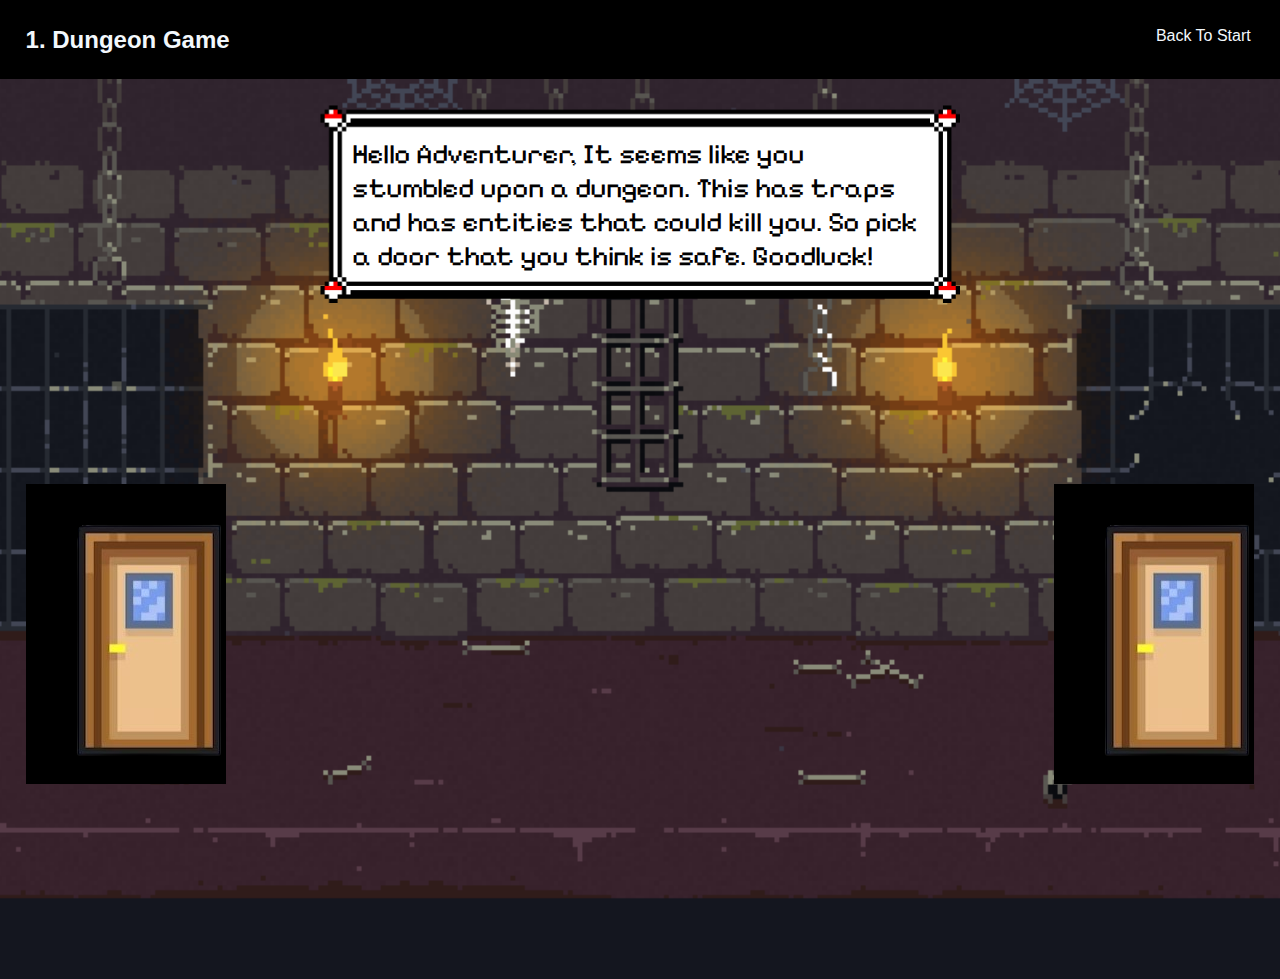
<file: index.html>
<!DOCTYPE html>
<html lang="en">
<head>
    <meta charset="UTF-8">
    <meta name="viewport" content="width=device-width, initial-scale=1.0">
    <title>Dungeon Game</title>
    <link rel="stylesheet" href="style.css">
    <link rel="icon" type="image/x-icon" href="static/favicon.gif">
</head>
<body>
    <nav>
        <div class="title-section">
            <h1>1. Dungeon Game</h1>
        </div>
        <div class="links">
            <a href="index.html">Back To Start</a>
        </div>
    </nav>
    <div class="main_page">
        <div class="filler"></div>
        <div class="text-box">
            <p>Hello Adventurer, It seems like you stumbled upon a dungeon. This has traps and has entities that could kill you. So pick a door that you think is safe. Goodluck! </p>
        </div>
        <div class="doors">
            <iframe class="door" src="D1 L.html" frameborder="0" width="200" height="300"></iframe>
            <iframe class="door" src="D1 R.html" frameborder="0" width="200" height="300"></iframe>
        </div>
    </div>
</body>
</html>
</file>
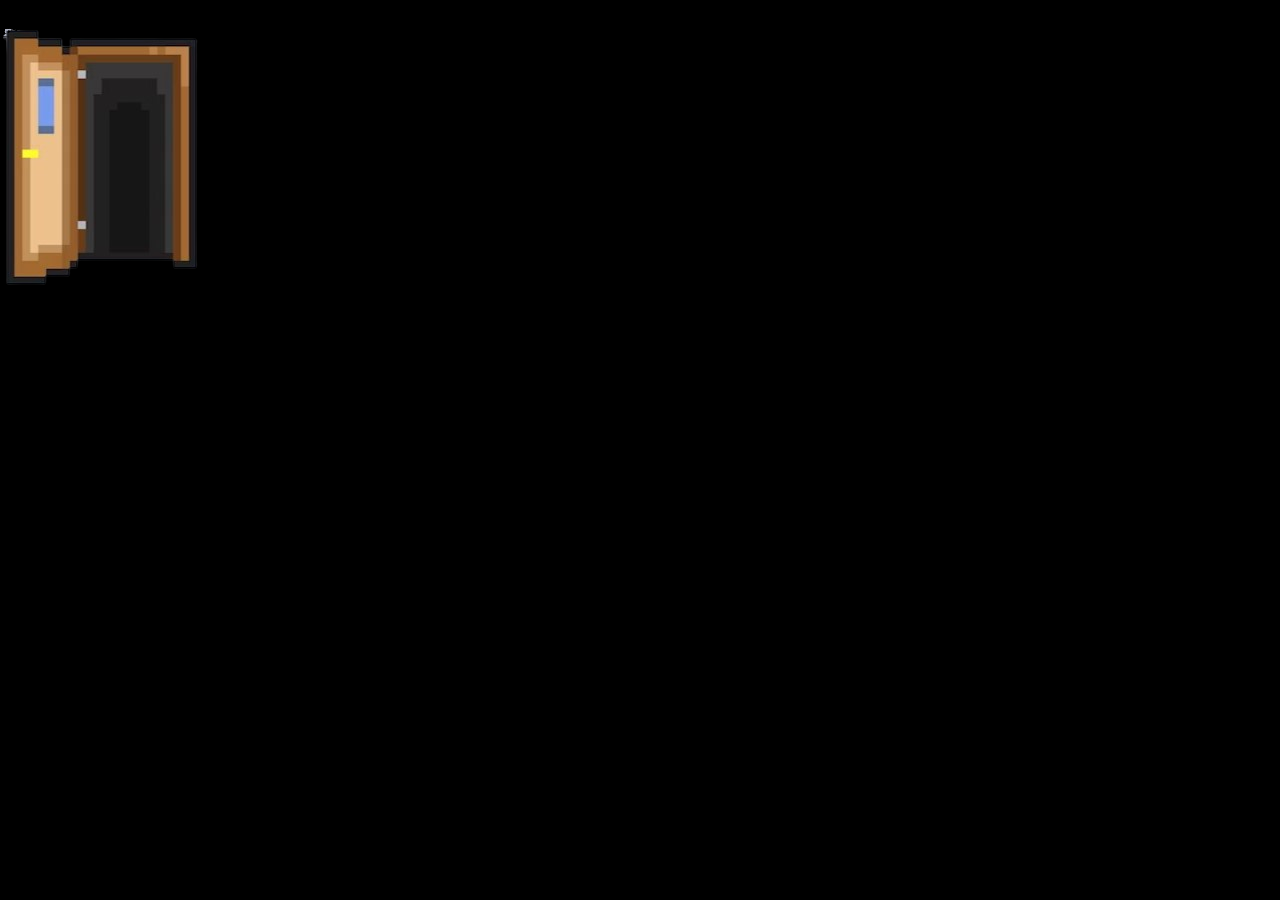
<file: D1 L.html>
<!DOCTYPE html>
<html lang="en">
<head>
    <meta charset="UTF-8">
    <meta name="viewport" content="width=device-width, initial-scale=1.0">
    <title>Document</title>
    <style>
        * {
            top: 0;
            margin: 0;
            padding: 0;
        }

        body {
            background-color: black;
        }

        .door {
            background-image: url("static/door\ close.png");
            background-repeat: no-repeat;
            background-size: cover;
            transition: background-image 0.5s;
            height: 300px;
            width: 200px;
        }

        .door:hover {
            background-image: url("static/door\ open.png");
        }
    </style>
</head>
<body>
    <a href="res D1 L.html" target="_parent">
        <div class="door"></div>
    </a>
</body>
</html>
</file>
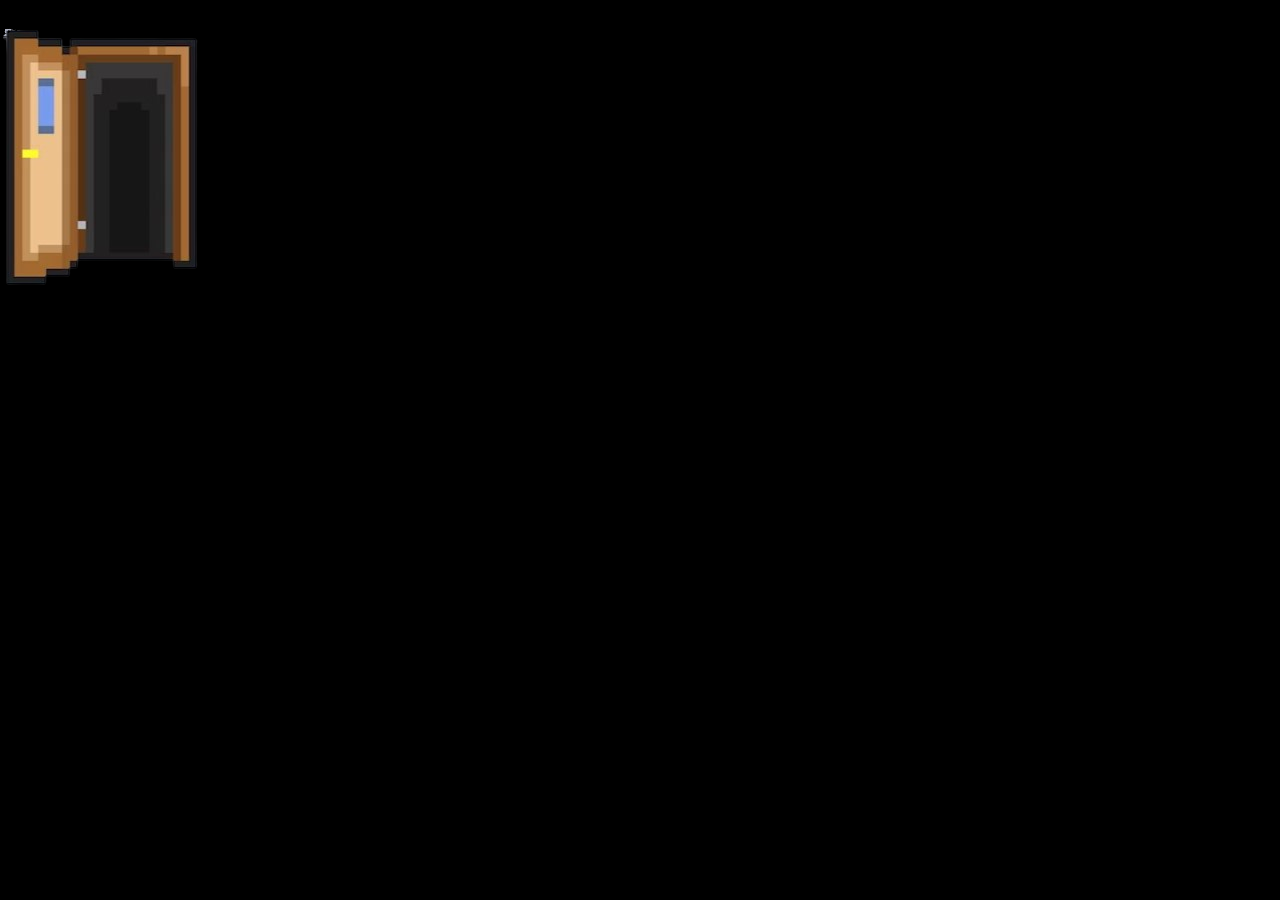
<file: D1 R.html>
<!DOCTYPE html>
<html lang="en">
<head>
    <meta charset="UTF-8">
    <meta name="viewport" content="width=device-width, initial-scale=1.0">
    <title>Document</title>
    <style>
        * {
            top: 0;
            margin: 0;
            padding: 0;
        }

        body {
            background-color: black;
        }

        .door {
            background-image: url("static/door\ close.png");
            background-repeat: no-repeat;
            background-size: cover;
            transition: background-image 0.5s;
            height: 300px;
            width: 200px;
        }

        .door:hover {
            background-image: url("static/door\ open.png");
        }
    </style>
</head>
<body>
    <a href="res D1 R.html" target="_parent">
        <div class="door"></div>
    </a>
</body>
</html>
</file>
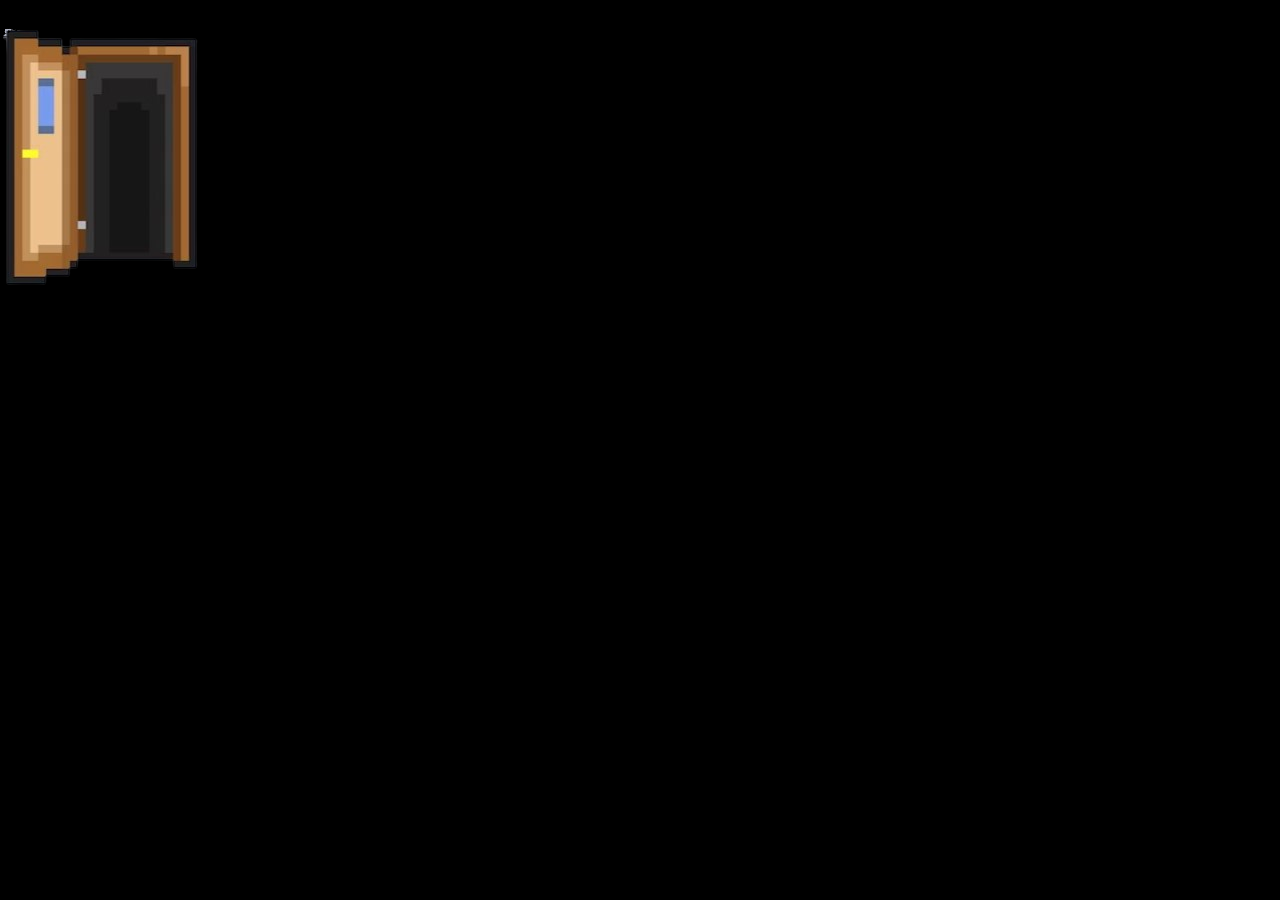
<file: D2 L.html>
<!DOCTYPE html>
<html lang="en">
<head>
    <meta charset="UTF-8">
    <meta name="viewport" content="width=device-width, initial-scale=1.0">
    <title>Document</title>
    <style>
        * {
            top: 0;
            margin: 0;
            padding: 0;
        }

        body {
            background-color: black;
        }

        .door {
            background-image: url("static/door\ close.png");
            background-repeat: no-repeat;
            background-size: cover;
            transition: background-image 0.5s;
            height: 300px;
            width: 200px;
        }

        .door:hover {
            background-image: url("static/door\ open.png");
        }
    </style>
</head>
<body>
    <a href="res D2 L.html" target="_parent">
        <div class="door"></div>
    </a>
</body>
</html>
</file>
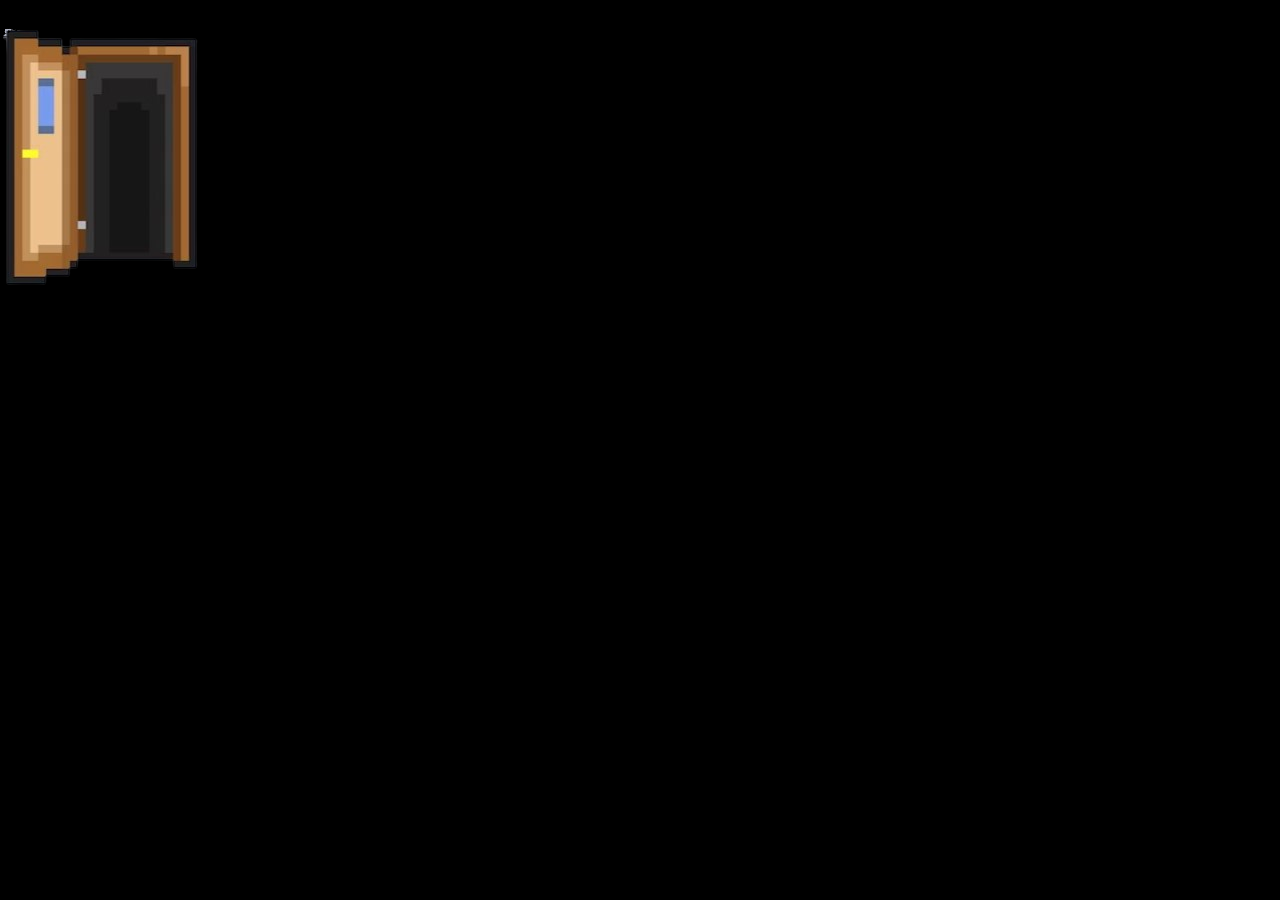
<file: D2 R.html>
<!DOCTYPE html>
<html lang="en">
<head>
    <meta charset="UTF-8">
    <meta name="viewport" content="width=device-width, initial-scale=1.0">
    <title>Document</title>
    <style>
        * {
            top: 0;
            margin: 0;
            padding: 0;
        }

        body {
            background-color: black;
        }

        .door {
            background-image: url("static/door\ close.png");
            background-repeat: no-repeat;
            background-size: cover;
            transition: background-image 0.5s;
            height: 300px;
            width: 200px;
        }

        .door:hover {
            background-image: url("static/door\ open.png");
        }
    </style>
</head>
<body>
    <a href="res D2 R.html" target="_parent">
        <div class="door"></div>
    </a>
</body>
</html>
</file>
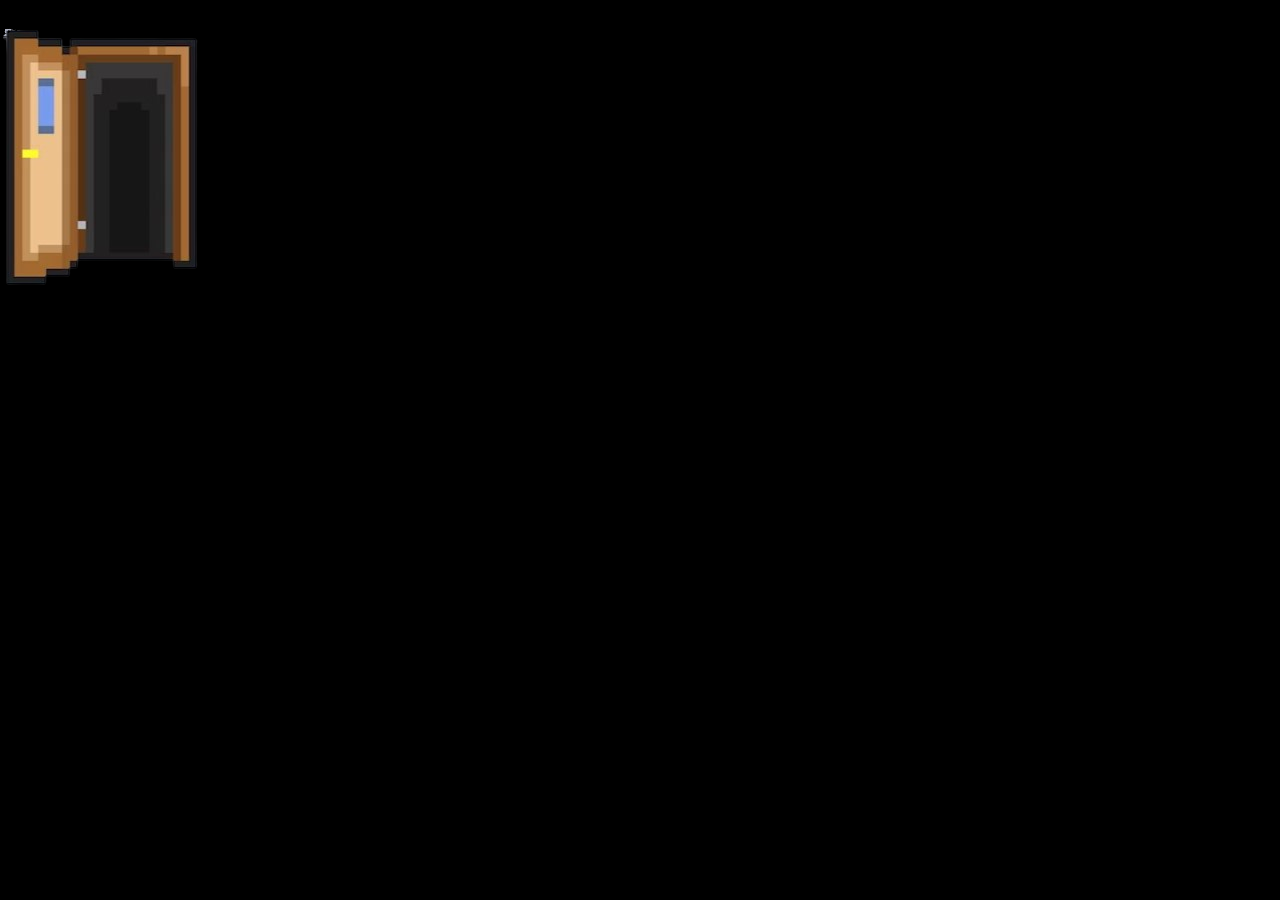
<file: D3 L.html>
<!DOCTYPE html>
<html lang="en">
<head>
    <meta charset="UTF-8">
    <meta name="viewport" content="width=device-width, initial-scale=1.0">
    <title>Document</title>
    <style>
        * {
            top: 0;
            margin: 0;
            padding: 0;
        }

        body {
            background-color: black;
        }

        .door {
            background-image: url("static/door\ close.png");
            background-repeat: no-repeat;
            background-size: cover;
            transition: background-image 0.5s;
            height: 300px;
            width: 200px;
        }

        .door:hover {
            background-image: url("static/door\ open.png");
        }
    </style>
</head>
<body>
    <a href="index.html" target="_parent">
        <div class="door"></div>
    </a>
</body>
</html>
</file>
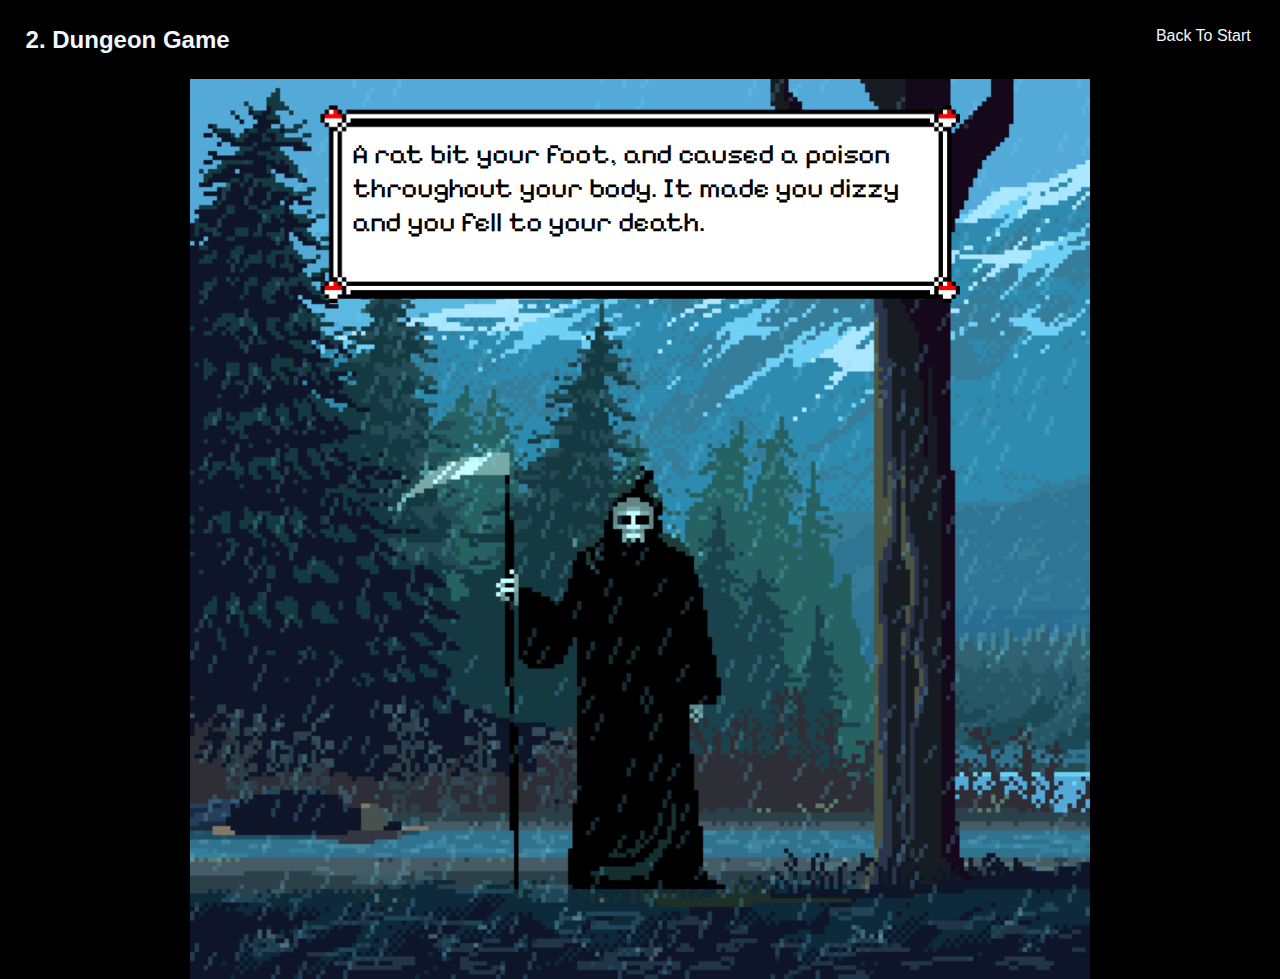
<file: res D1 L.html>
<!DOCTYPE html>
<html lang="en">
<head>
    <meta charset="UTF-8">
    <meta name="viewport" content="width=device-width, initial-scale=1.0">
    <title>Dungeon Game</title>
    <link rel="stylesheet" href="death.css">
    <link rel="icon" type="image/x-icon" href="static/favicon.gif">
</head>
<body>
    <nav>
        <div class="title-section">
            <h1>2. Dungeon Game</h1>
        </div>
        <div class="links">
            <a href="index.html">Back To Start</a>
        </div>
    </nav>
    <div class="main_page">
        <div class="filler"></div>
        <div class="text-box">
            <p>A rat bit your foot, and caused a poison throughout your body. It made you dizzy and you fell to your death.</p>
        </div>
    </div>
</body>
</html>
</file>
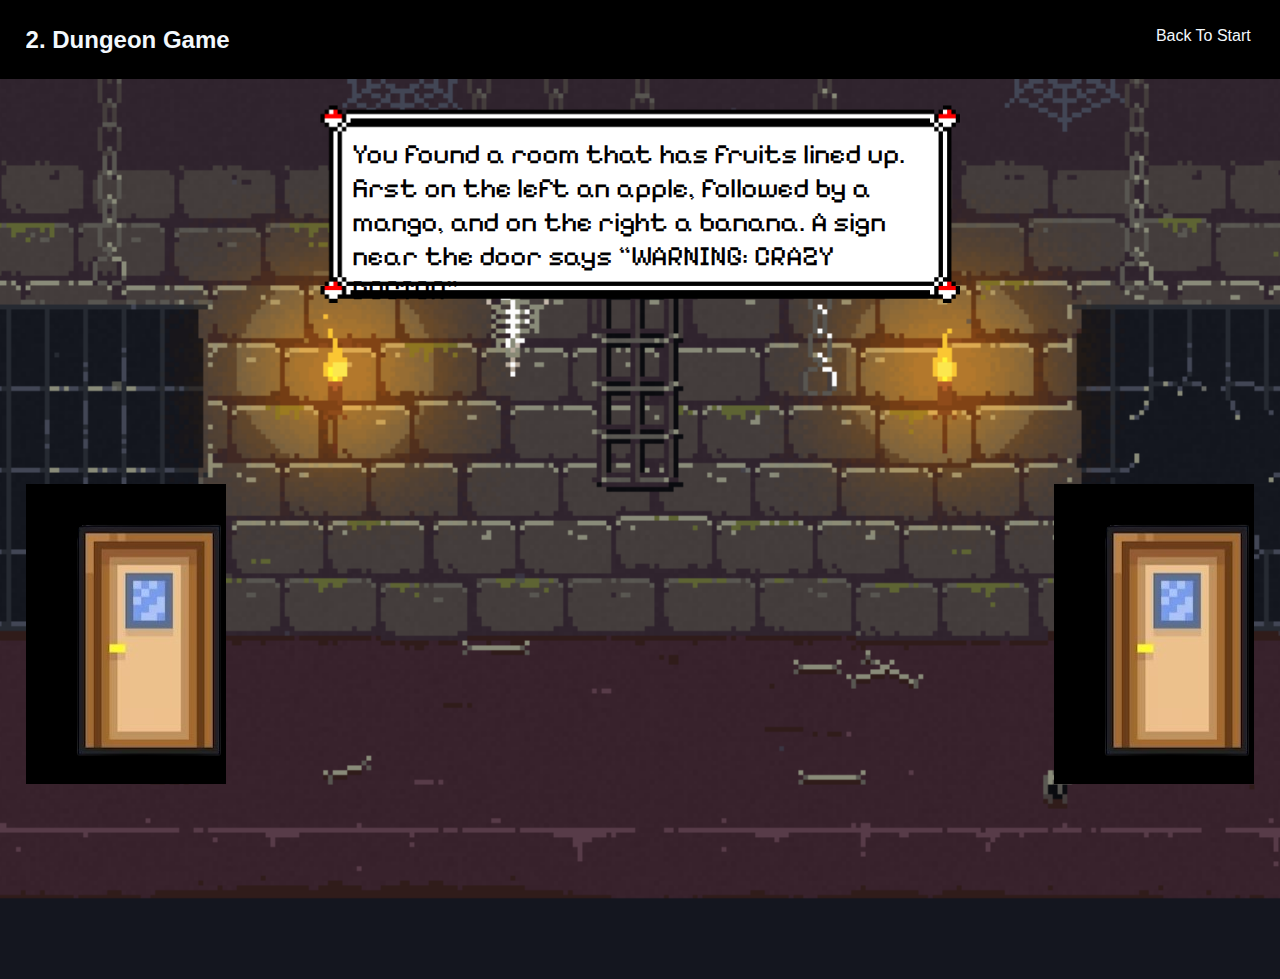
<file: res D1 R.html>
<!DOCTYPE html>
<html lang="en">
<head>
    <meta charset="UTF-8">
    <meta name="viewport" content="width=device-width, initial-scale=1.0">
    <title>Dungeon Game</title>
    <link rel="stylesheet" href="style.css">
    <link rel="icon" type="image/x-icon" href="static/favicon.gif">
</head>
<body>
    <nav>
        <div class="title-section">
            <h1>2. Dungeon Game</h1>
        </div>
        <div class="links">
            <a href="index.html">Back To Start</a>
        </div>
    </nav>
    <div class="main_page">
        <div class="filler"></div>
        <div class="text-box">
            <p>You found a room that has fruits lined up. first on the left an apple, followed by a mango, and on the right a banana. A sign near the door says <q>WARNING: CRAZY DOCTOR</q></p>
        </div>
        <div class="doors">
            <iframe class="door" src="D2 L.html" frameborder="0" width="200" height="300"></iframe>
            <iframe class="door" src="D2 R.html" frameborder="0" width="200" height="300"></iframe>
        </div>
    </div>
</body>
</html>
</file>
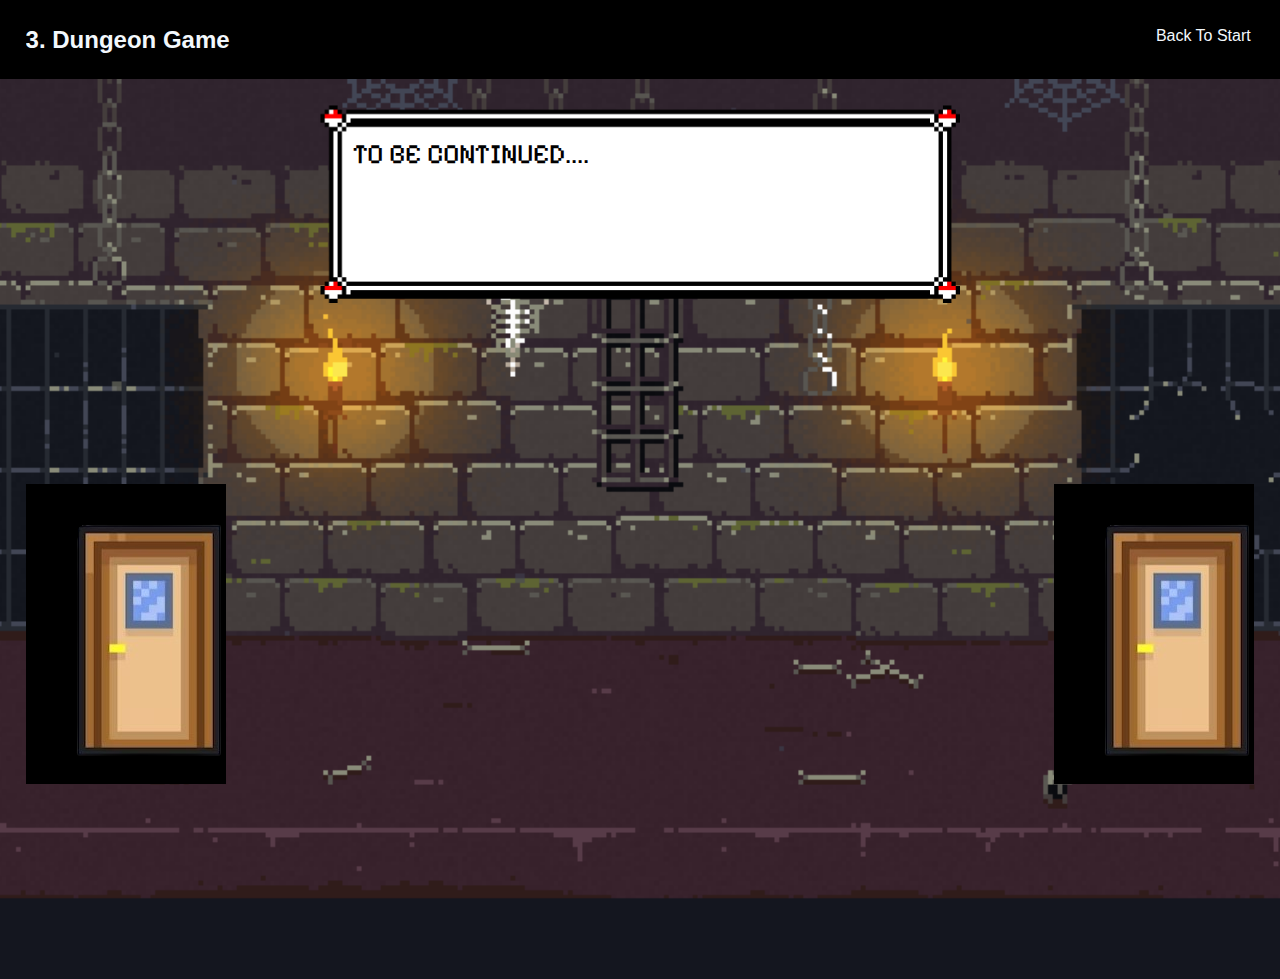
<file: res D2 L.html>
<!DOCTYPE html>
<html lang="en">
<head>
    <meta charset="UTF-8">
    <meta name="viewport" content="width=device-width, initial-scale=1.0">
    <title>Dungeon Game</title>
    <link rel="stylesheet" href="style.css">
    <link rel="icon" type="image/x-icon" href="static/favicon.gif">
</head>
<body>
    <nav>
        <div class="title-section">
            <h1>3. Dungeon Game</h1>
        </div>
        <div class="links">
            <a href="index.html">Back To Start</a>
        </div>
    </nav>
    <div class="main_page">
        <div class="filler"></div>
        <div class="text-box">
            <p>TO BE CONTINUED....</p>
        </div>
        <div class="doors">
            <iframe class="door" src="D3 L.html" frameborder="0" width="200" height="300"></iframe>
            <iframe class="door" src="D3 R.html" frameborder="0" width="200" height="300"></iframe>
        </div>
    </div>
</body>
</html>
</file>
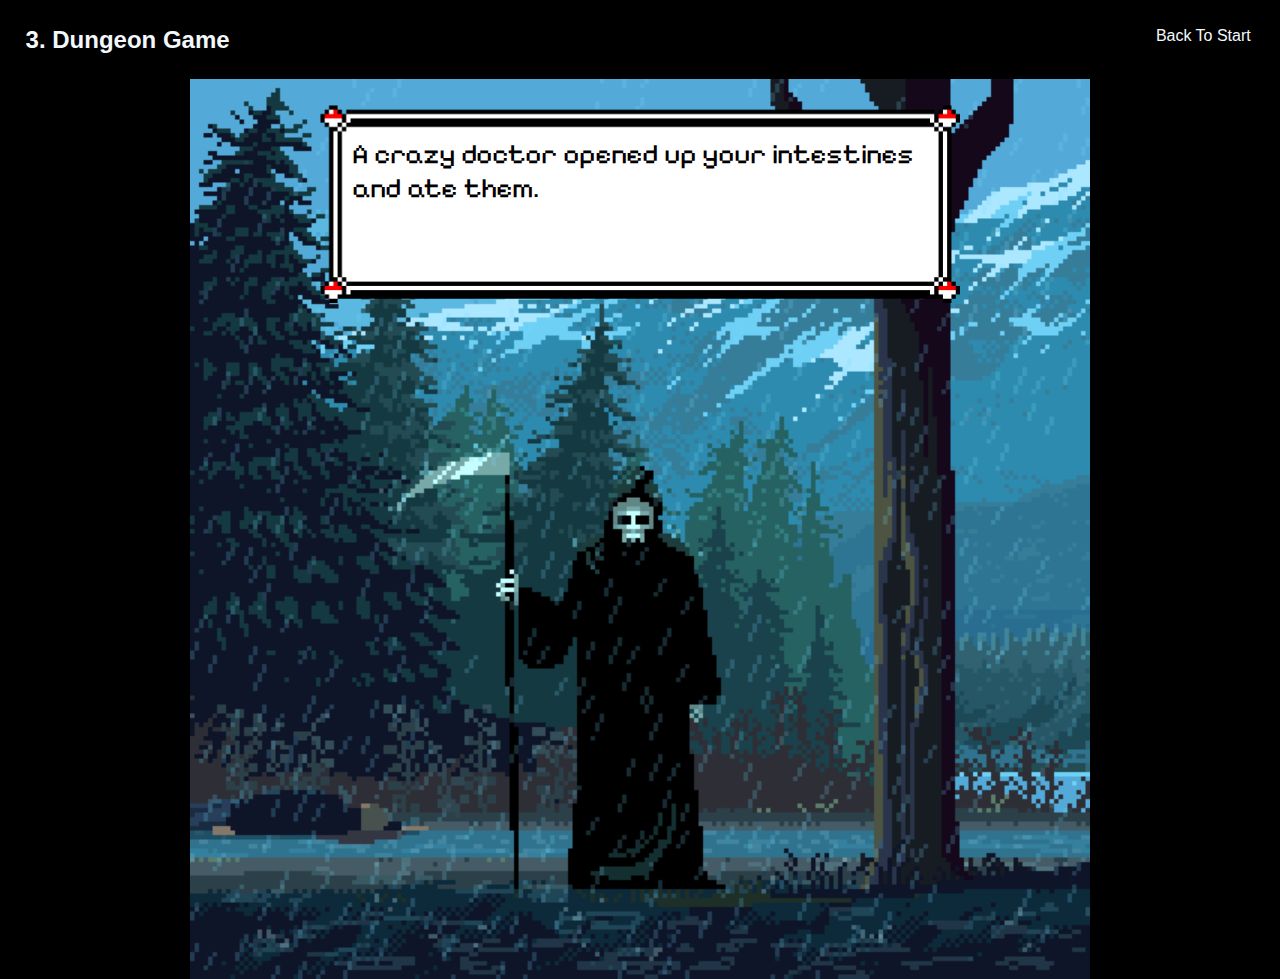
<file: res D2 R.html>
<!DOCTYPE html>
<html lang="en">
<head>
    <meta charset="UTF-8">
    <meta name="viewport" content="width=device-width, initial-scale=1.0">
    <title>Dungeon Game</title>
    <link rel="stylesheet" href="death.css">
    <link rel="icon" type="image/x-icon" href="static/favicon.gif">
</head>
<body>
    <nav>
        <div class="title-section">
            <h1>3. Dungeon Game</h1>
        </div>
        <div class="links">
            <a href="index.html">Back To Start</a>
        </div>
    </nav>
    <div class="main_page">
        <div class="filler"></div>
        <div class="text-box">
            <p>A crazy doctor opened up your intestines and ate them.</p>
        </div>
    </div>
</body>
</html>
</file>
<file: style.css>
@import url('https://fonts.googleapis.com/css2?family=Pixelify+Sans&display=swap');

* {
    padding: 0;
    margin: 0;
    top: 0;
    overflow-y: hidden;
}

nav {
    background-color: black;
    padding: 2%;
    display: flex;
    justify-content: space-between;
}


nav h1 {
    font-family: Arial, Helvetica, sans-serif;
    font-size: 150%;
    color: #F3F8FC;
}

nav a, a:link, a:visited {
    font-family: Arial, Helvetica, sans-serif;
    font-size: 100%;
    color: #F3F8FC;
    text-decoration: none;
    padding: 1% 3%;
    border-radius: 5px;
    margin-left: 2%;
}

.links {
    display: flex;
    justify-content: right;
    width: 10%;
}

.back {
    width: 200%;
}

.main_page {
    background-image: url("static/d\ bg.gif");
    background-repeat: no-repeat;
    background-size: cover;
    height: 100vh;
}

.filler {
    padding-top: 2%;
}

.text-box {
    width: 50%;
    height: 35%;
    margin-left: 25%;
    margin-right: 25%;
    background-image: url("static/textbox.png");
    background-repeat: no-repeat;
    background-size: contain;
}

.text-box p {
    font-family: 'Pixelify Sans', sans-serif;
    font-size: 175%;
    padding: 5%;
}

.door {
    margin-top: 5%;
    margin-left: 2%;
    margin-right: 2%;
}

.doors {
    display: flex;
    justify-content: space-between;
    width: 100%;
}
</file>
<file: death.css>
@import url('https://fonts.googleapis.com/css2?family=Pixelify+Sans&display=swap');

* {
    padding: 0;
    margin: 0;
    top: 0;
    overflow-y: hidden;
}

nav {
    background-color: black;
    padding: 2%;
    display: flex;
    justify-content: space-between;
}


nav h1 {
    font-family: Arial, Helvetica, sans-serif;
    font-size: 150%;
    color: #F3F8FC;
}

nav a, a:link, a:visited {
    font-family: Arial, Helvetica, sans-serif;
    font-size: 100%;
    color: #F3F8FC;
    text-decoration: none;
    padding: 1% 3%;
    border-radius: 5px;
    margin-left: 2%;
}

.links {
    display: flex;
    justify-content: right;
    width: 10%;
}

.back {
    width: 200%;
}

.main_page {
    background-color: black;
    background-image: url("static/death.gif");
    background-repeat: no-repeat;
    background-size: contain;
    background-position: center;
    height: 100vh;
}

.filler {
    padding-top: 2%;
}

.text-box {
    width: 50%;
    height: 35%;
    margin-left: 25%;
    margin-right: 25%;
    background-image: url("static/textbox.png");
    background-repeat: no-repeat;
    background-size: contain;
}

.text-box p {
    font-family: 'Pixelify Sans', sans-serif;
    font-size: 175%;
    padding: 5%;
}
</file>
